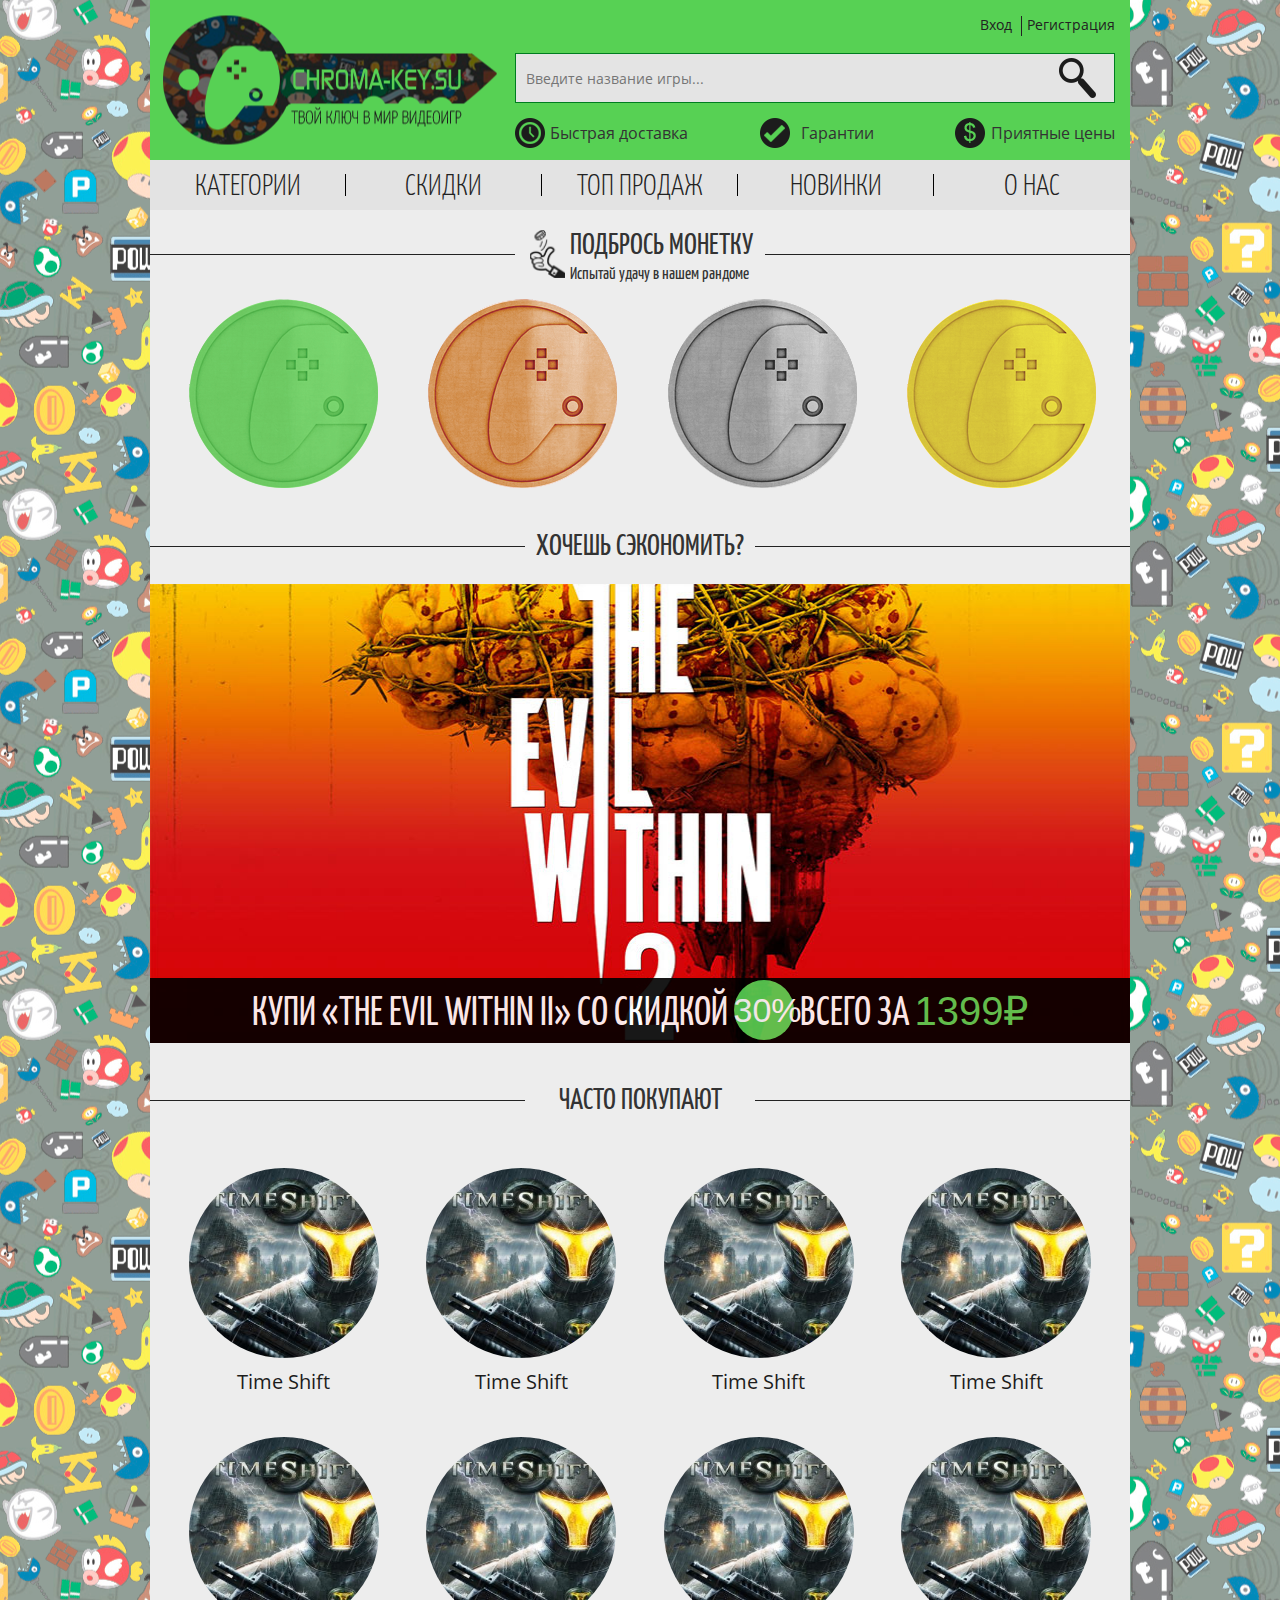
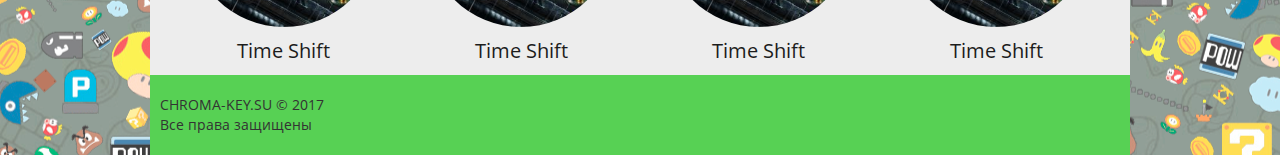
<file: index.html>
<!DOCTYPE html>
<html lang="ru">
  <head>
    <meta charset="utf-8">
    <meta http-equiv="X-UA-Compatible" content="IE=edge">
    <meta name="viewport" content="width=device-width, initial-scale=1">
    <!-- The above 3 meta tags *must* come first in the head; any other head content must come *after* these tags -->
    <meta name="keywords" content="">
    <meta name="description" content="">
    <meta name="author" content="">
    <link rel="icon" href="/favicon.ico">
    <title>CHROMA-KEY.SU - твой ключ в мир видеоигр</title>

    <!-- Bootstrap core CSS -->
    <link href="https://maxcdn.bootstrapcdn.com/bootstrap/3.3.6/css/bootstrap.min.css" rel="stylesheet">

    <!-- Custom styles for this template -->
    <link href="css/bootstrap.css" rel="stylesheet">
    <link rel="stylesheet" href="css/style.css">
		<link rel="shortcut icon" type="image/x-icon" href="img/favicon.png">
		<link rel="stylesheet" href="css/animate.css">
    <!-- Just for debugging purposes. Don't actually copy these 2 lines! -->
    <!--[if lt IE 9]><script src="../../assets/js/ie8-responsive-file-warning.js"></script><![endif]-->
    
    <!-- HTML5 shim and Respond.js for IE8 support of HTML5 elements and media queries -->
    <!--[if lt IE 9]>
      <script src="https://oss.maxcdn.com/html5shiv/3.7.2/html5shiv.min.js"></script>
      <script src="https://oss.maxcdn.com/respond/1.4.2/respond.min.js"></script>
    <![endif]-->
  </head>

  <body>

		
		<section class="header">
			<div class="container">
				<div class="row">

					<div class="col-md-5">
						<a class="logo" href="index.html"></a>
					</div>

					<div class="col-md-7">

						<div class="row">
							<div class="col-md-offset-7 col-md-5">
								<div class="sign">
                  <a href="#">Вход</a>
                  <div class="line"></div>
                  <a class="reg" href="#">Регистрация</a>
              </div>
							</div>
						</div>

						<div class="row">
							<div class="col-md-12">
								<form action="#">
									<input class="header-input" type="search" placeholder="Введите название игры...">
									<button class="search" type="submit"></button>
								</form>
							</div>
						</div>

            <div class="row row-features">
                <div class="col-md-4">
                    <p class="fast red">Быстрая доставка</p>
                </div>
                <div class="col-md-4 text-center">
                    <p class="garant">Гарантии</p>
                </div>
                <div class="col-md-4">
                    <p class="cool_prices">Приятные цены</p>
                </div>
            </div>

					</div>
				</div>
			</div>
		</section>
		
    <nav>
      <div class="container">
	      <a href="categories.html">Категории</a>
	      <div class="nav-line"></div>
	      <a href="">Скидки</a>
	      <div class="nav-line"></div>
	      <a href="">Топ продаж</a>
	      <div class="nav-line"></div>
	      <a href="">Новинки</a>
	      <div class="nav-line"></div>
	      <a href="">О нас</a>
      </div>
    </nav>

		<section class="information information_coin">
			<div class="container pouring">
				<div class="row text-center">
					<div class="divider_left"></div>
					<div class="info">						
						<h2>Подбрось монетку</h2>
						<p>Испытай удачу в нашем рандоме</p>
					</div>
					<div class="divider_right"></div>
				</div>
			</div>
		</section>

		<section class="coin">
			<div class="container pouring">
				<div class="row text-center">
					<div class="coin-block">
						<div class="col-md-3">
							<div class="coin-block_wrap">
								<div class="hov_gr"></div>
								<div class="hov_border"></div>
								<img src="img/green_coin.png" alt="">
								<div class="top-fuck"></div>
								<div class="fuck text-center">
									<p class="green">Зелёная монетка <br>chroma-key</p>
									<p class="price">50Р</p>
									<a href="#">Подробнее</a>
								</div>
								<div class="bot-fuck"></div>
							</div>
						</div>
					</div>
					<div class="coin-block">
						<div class="col-md-3">
							<div class="coin-block_wrap">
								<div class="hov_br"></div>
								<div class="hov_border"></div>
								<img src="img/bronze_coin.png" alt="">
								<div class="top-fuck"></div>
								<div class="fuck">
									<p class="bronze">Бронзовая монетка <br>chroma-key</p>
									<p class="price">50Р</p>
									<a href="#">Подробнее</a>
								</div>
								<div class="bot-fuck"></div>
							</div>
						</div>
					</div>
					<div class="coin-block">
						<div class="col-md-3">
							<div class="coin-block_wrap">
								<div class="hov_si"></div>
								<div class="hov_border"></div>
								<img src="img/silver_coin.png" alt="">
								<div class="top-fuck"></div>
								<div class="fuck">
									<p class="silver">Серебрянная монетка <br>chroma-key</p>
									<p class="price">50Р</p>
									<a href="#">Подробнее</a>
								</div>
								<div class="bot-fuck"></div>
							</div>
						</div>
					</div>
					<div class="coin-block">
						<div class="col-md-3">
							<div class="coin-block_wrap">
								<div class="hov_go"></div>
								<div class="hov_border"></div>
								<img src="img/gold_coin.png" alt="">
								<div class="top-fuck"></div>
								<div class="fuck">
									<p class="gold">Золотая монетка <br>chroma-key</p>
									<p class="price">50Р</p>
									<a href="#">Подробнее</a>
								</div>
								<div class="bot-fuck"></div>
							</div>
						</div>
					</div>
				</div>
			</div>
		</section>

		<section class="sale">
			<div class="container">
				<div class="row text-center header-section">
					<div class="divider_left"></div>
					<div class="info">						
						<h2>Хочешь сэкономить?</h2>
					</div>
					<div class="divider_right"></div>
				</div>
				<div class="row">
					<div class="sale-slider">
						<div class="sale-slider-block">
							<img src="img/slider/sale_img1.jpg" style="height: 459px" alt="">
							<div class="sale-slider-block-info">
								<p>Купи «THE EVIL WITHIN II» со скидкой <span class="percent">30%</span> всего за <span>1399&#8381;</span></p>
							</div>
						</div>
						<div class="sale-slider-block">
							<img src="img/slider/sale_img3.png" style="height: 459px" alt="">
							<div class="sale-slider-block-info">
								<p>Купи «SOW» со скидкой <span class="percent">20%</span> всего за <span>1599&#8381;</span></p>
							</div>
						</div>
						<div class="sale-slider-block">
							<img src="img/slider/sale_img2.png" style="height: 459px" alt="">
							<div class="sale-slider-block-info">
								<p>Купи «PUBG» со скидкой <span class="percent">47%</span> всего за <span>476&#8381;</span></p>
							</div>
						</div>
					</div>
				</div>
			</div>
		</section>

		

		<section class="top">
			<div class="container pouring">
				<div class="row text-center header-section">
					<div class="divider_left"></div>
					<div class="info">						
						<h2>Часто покупают</h2>
					</div>
					<div class="divider_right"></div>
				</div>
				<div class="col-md-3">
					<a href="">
						<div class="top-block text-center">
							<div class="top-block_hover"></div>
							<img class="img-circle" src="img/time-shift.jpg" alt="">
							<p>Time Shift</p>
							<div class="top-block_price img-circle"><p>129 руб</p></div>
						</div>
					</a>
				</div>
				<div class="col-md-3">
					<a href="">
						<div class="top-block text-center">
							<div class="top-block_hover"></div>
							<img class="img-circle" src="img/time-shift.jpg" alt="">
							<p>Time Shift</p>
							<div class="top-block_price img-circle"><p>129 руб</p></div>
						</div>
					</a>
				</div>
				<div class="col-md-3">
					<a href="">
						<div class="top-block text-center">
							<div class="top-block_hover"></div>
							<img class="img-circle" src="img/time-shift.jpg" alt="">
							<p>Time Shift</p>
							<div class="top-block_price img-circle"><p>129 руб</p></div>
						</div>
					</a>
				</div>
				<div class="col-md-3">
					<a href="">
						<div class="top-block text-center">
							<div class="top-block_hover"></div>
							<img class="img-circle" src="img/time-shift.jpg" alt="">
							<p>Time Shift</p>
							<div class="top-block_price img-circle"><p>129 руб</p></div>
						</div>
					</a>
				</div>
				<div class="col-md-3">
					<a href="">
						<div class="top-block text-center">
							<div class="top-block_hover"></div>
							<img class="img-circle" src="img/time-shift.jpg" alt="">
							<p>Time Shift</p>
							<div class="top-block_price img-circle"><p>129 руб</p></div>
						</div>
					</a>
				</div>
				<div class="col-md-3">
					<a href="">
						<div class="top-block text-center">
							<div class="top-block_hover"></div>
							<img class="img-circle" src="img/time-shift.jpg" alt="">
							<p>Time Shift</p>
							<div class="top-block_price img-circle"><p>129 руб</p></div>
						</div>
					</a>
				</div>
				<div class="col-md-3">
					<a href="">
						<div class="top-block text-center">
							<div class="top-block_hover"></div>
							<img class="img-circle" src="img/time-shift.jpg" alt="">
							<p>Time Shift</p>
							<div class="top-block_price img-circle"><p>129 руб</p></div>
						</div>
					</a>
				</div>
				<div class="col-md-3">
					<a href="">
						<div class="top-block text-center">
							<div class="top-block_hover"></div>
							<img class="img-circle" src="img/time-shift.jpg" alt="">
							<p>Time Shift</p>
							<div class="top-block_price img-circle"><p>129 руб</p></div>
						</div>
					</a>
				</div>
			</div>
		</section>

		<footer class="footer">
			<div class="container">
				<div class="row">
					<div class="col-md-4">
						<p>CHROMA-KEY.SU &copy; 2017 <br><span>Все права защищены</span></p>
					</div>
				</div>
			</div>
		</footer>
    <!-- Bootstrap core JavaScript
    ================================================== -->
    <!-- Placed at the end of the document so the pages load faster -->
    <script src="https://ajax.googleapis.com/ajax/libs/jquery/1.12.1/jquery.min.js"></script>
    <script src="https://maxcdn.bootstrapcdn.com/bootstrap/3.3.6/js/bootstrap.min.js"></script>
    <!-- IE10 viewport hack for Surface/desktop Windows 8 bug -->
		<link rel="stylesheet" href="slick/slick.css">
		<link rel="stylesheet" href="slick/slick-theme.css">
		<script src="slick/slick.min.js"></script>
		<script>
				$(document).ready(function(){
					$('.popup-link').on('click', function(event){
						event.preventDefault();
						$('.popup').fadeIn();
					});
					$('.popup-close').on('click', function(event) {
						event.preventDefault();
						$('.popup').fadeOut();
					});
					$('.popup-btn').on('click', function(event){
						event.preventDefault();
						$('.popup2').fadeIn();
					});
					$('.popup2-close').on('click', function(event) {
						event.preventDefault();
						$('.popup2').fadeOut();
					});
					$('.sale-slider').slick({
						autoplay: true,
						autoplaySpeed: 4000,
					  prevArrow: '<button type="button" class="sale-slider-btn sale-slider-prev-btn"><img src="img/slider/prevArrow.svg"></button>',
					  nextArrow: '<button type="button" class="sale-slider-btn sale-slider-next-btn"><img src="img/slider/nextArrow.svg"></button>'
					});
				});
		</script>
  </body>
</html>
</file>
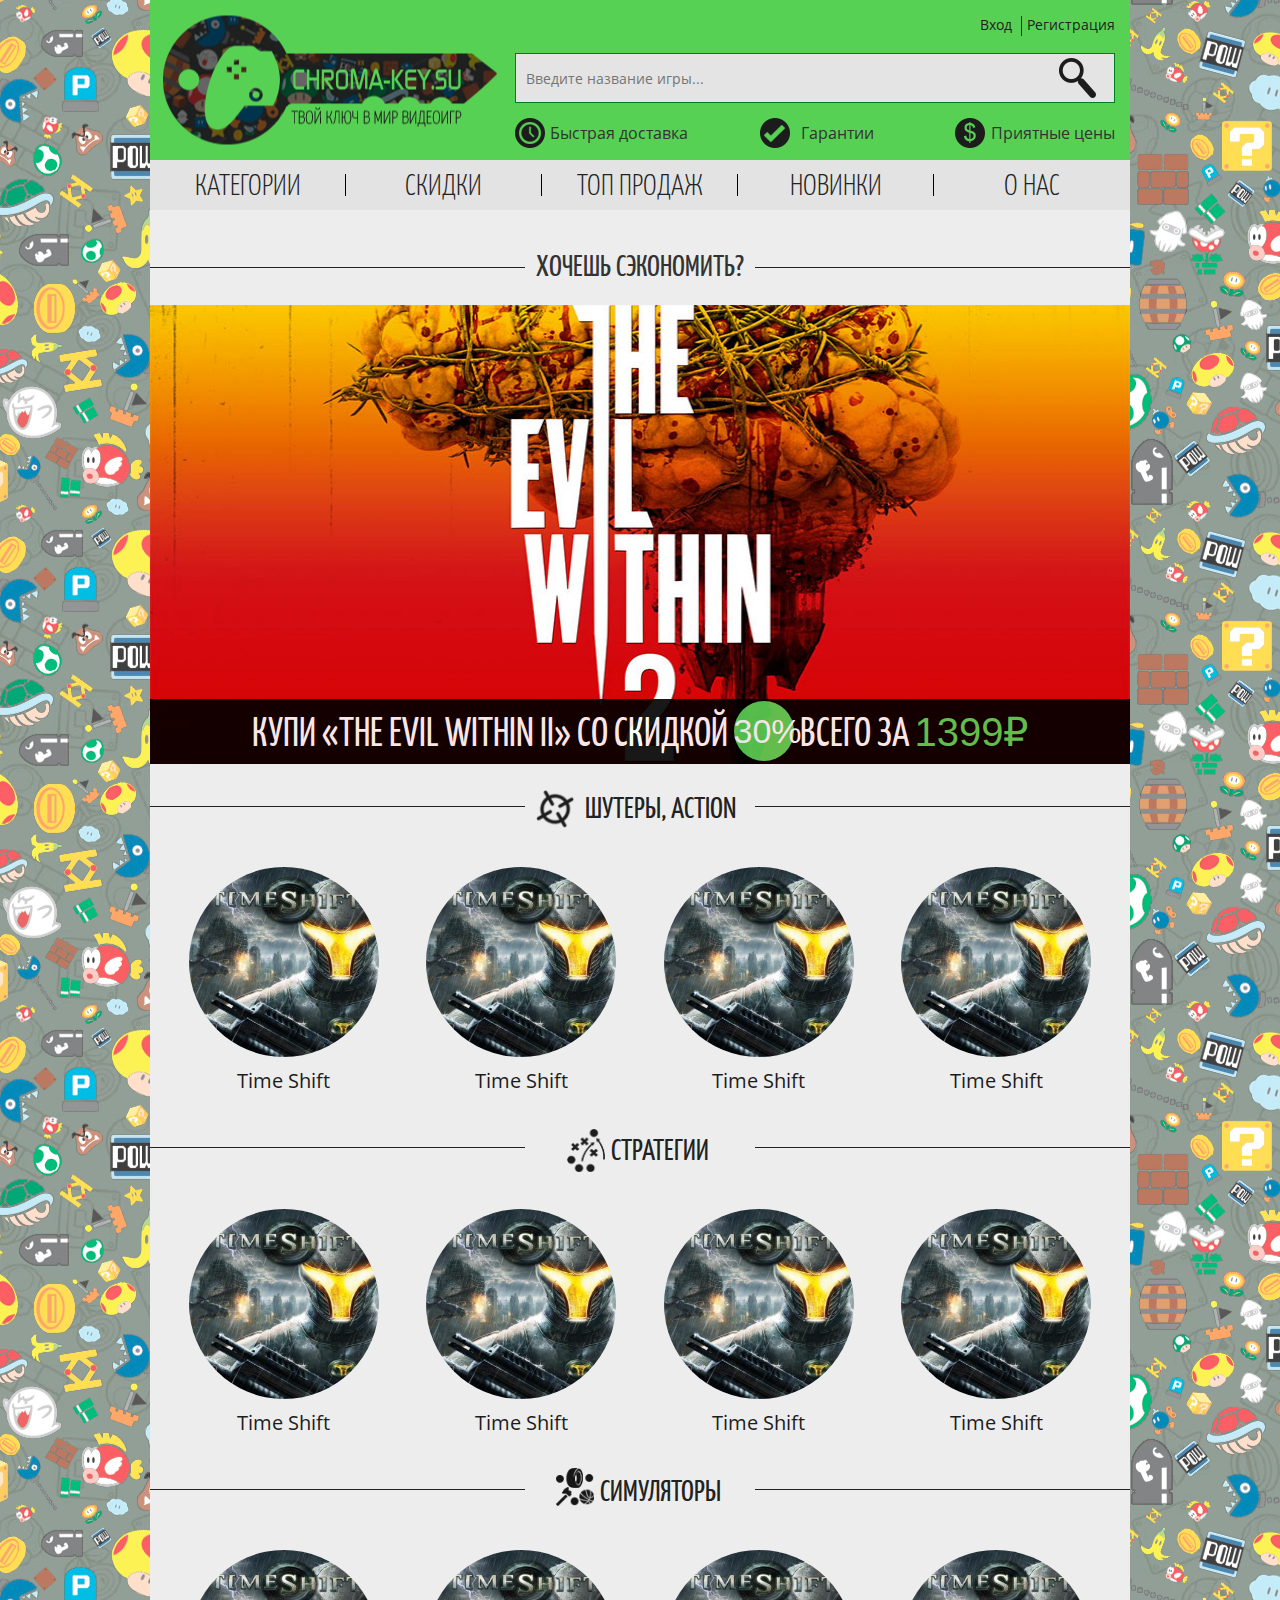
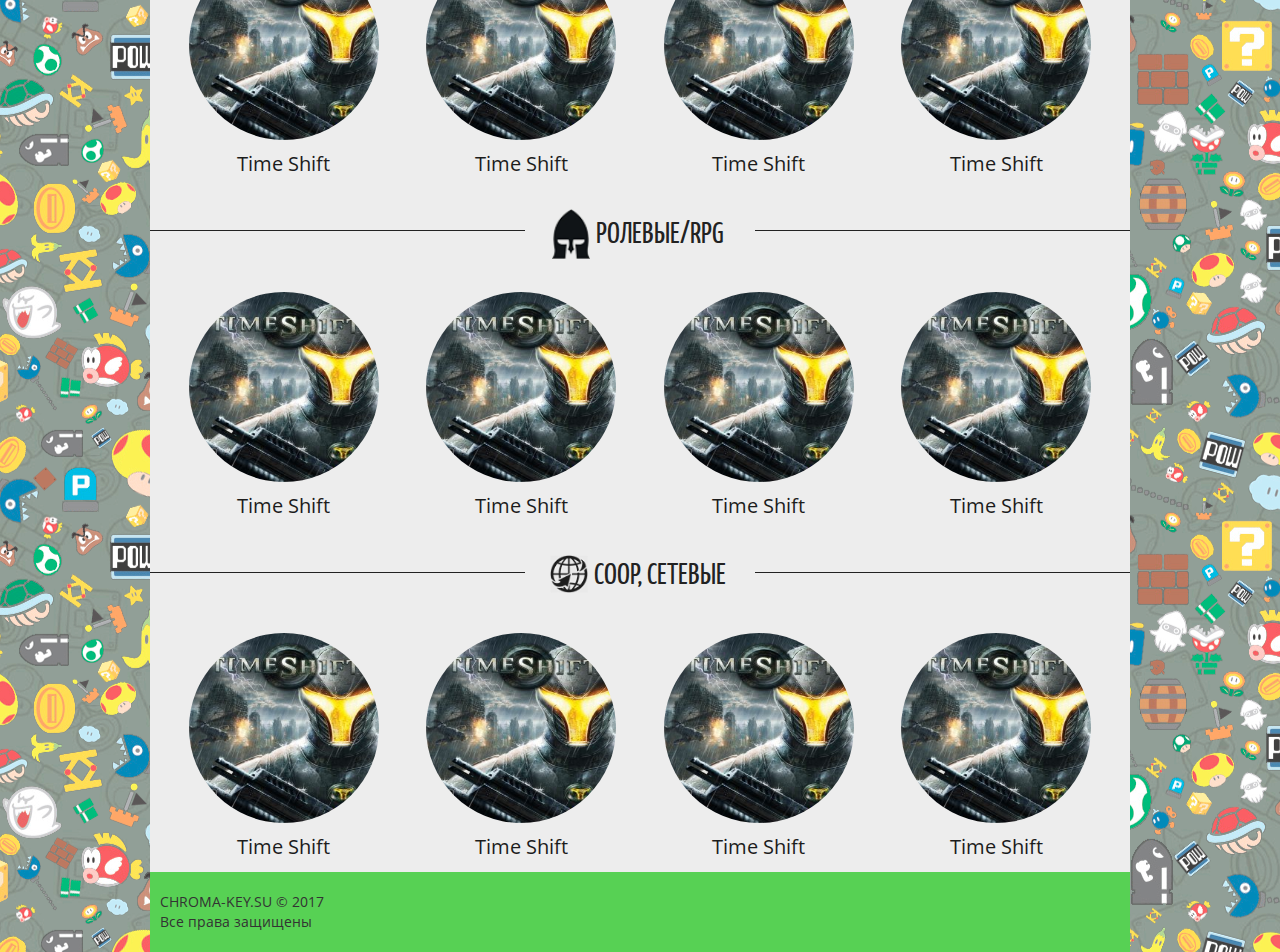
<file: categories.html>
<!DOCTYPE html>
<html lang="ru">
  <head>
    <meta charset="utf-8">
    <meta http-equiv="X-UA-Compatible" content="IE=edge">
    <meta name="viewport" content="width=device-width, initial-scale=1">
    <!-- The above 3 meta tags *must* come first in the head; any other head content must come *after* these tags -->
    <meta name="keywords" content="">
    <meta name="description" content="">
    <meta name="author" content="">
    <link rel="icon" href="/favicon.ico">
    <title>CHROMA-KEY.SU - Категории</title>

    <!-- Bootstrap core CSS -->
    <link href="https://maxcdn.bootstrapcdn.com/bootstrap/3.3.6/css/bootstrap.min.css" rel="stylesheet">

    <!-- Custom styles for this template -->
    <link href="css/bootstrap.css" rel="stylesheet">
    <link rel="stylesheet" href="css/style.css">
		<link rel="shortcut icon" type="image/x-icon" href="img/favicon.png">
		<link rel="stylesheet" href="css/animate.css">
    <!-- Just for debugging purposes. Don't actually copy these 2 lines! -->
    <!--[if lt IE 9]><script src="../../assets/js/ie8-responsive-file-warning.js"></script><![endif]-->
    
    <!-- HTML5 shim and Respond.js for IE8 support of HTML5 elements and media queries -->
    <!--[if lt IE 9]>
      <script src="https://oss.maxcdn.com/html5shiv/3.7.2/html5shiv.min.js"></script>
      <script src="https://oss.maxcdn.com/respond/1.4.2/respond.min.js"></script>
    <![endif]-->
  </head>

  <body>

		
		<section class="header">
			<div class="container">
				<div class="row">

					<div class="col-md-5">
						<a class="logo" href="index.html"></a>
					</div>

					<div class="col-md-7">

						<div class="row">
							<div class="col-md-offset-7 col-md-5">
								<div class="sign">
                  <a href="#">Вход</a>
                  <div class="line"></div>
                  <a class="reg" href="#">Регистрация</a>
              </div>
							</div>
						</div>

						<div class="row">
							<div class="col-md-12">
								<form action="#">
									<input class="header-input" type="search" placeholder="Введите название игры...">
									<button class="search" type="submit"></button>
								</form>
							</div>
						</div>

            <div class="row row-features">
                <div class="col-md-4">
                    <p class="fast red">Быстрая доставка</p>
                </div>
                <div class="col-md-4 text-center">
                    <p class="garant">Гарантии</p>
                </div>
                <div class="col-md-4">
                    <p class="cool_prices">Приятные цены</p>
                </div>
            </div>

					</div>
				</div>
			</div>
		</section>
		
    <nav>
      <div class="container">
	      <a href="">Категории</a>
	      <div class="nav-line"></div>
	      <a href="">Скидки</a>
	      <div class="nav-line"></div>
	      <a href="">Топ продаж</a>
	      <div class="nav-line"></div>
	      <a href="">Новинки</a>
	      <div class="nav-line"></div>
	      <a href="">О нас</a>
      </div>
    </nav>

		<section class="sale">
			<div class="container">
				<div class="row text-center header-section">
					<div class="divider_left"></div>
					<div class="info">						
						<h2>Хочешь сэкономить?</h2>
					</div>
					<div class="divider_right"></div>
				</div>
				<div class="row">
					<div class="sale-slider">
						<div class="sale-slider-block">
							<img src="img/slider/sale_img1.jpg" style="height: 459px" alt="">
							<div class="sale-slider-block-info">
								<p>Купи «THE EVIL WITHIN II» со скидкой <span class="percent">30%</span> всего за <span>1399&#8381;</span></p>
							</div>
						</div>
						<div class="sale-slider-block">
							<img src="img/slider/sale_img3.png" style="height: 459px" alt="">
							<div class="sale-slider-block-info">
								<p>Купи «SOW» со скидкой <span class="percent">20%</span> всего за <span>1599&#8381;</span></p>
							</div>
						</div>
						<div class="sale-slider-block">
							<img src="img/slider/sale_img2.png" style="height: 459px" alt="">
							<div class="sale-slider-block-info">
								<p>Купи «PUBG» со скидкой <span class="percent">47%</span> всего за <span>476&#8381;</span></p>
							</div>
						</div>
					</div>
				</div>
			</div>
		</section>

		<section class="top categories">
			<div class="container pouring">
				<div class="header-section">
					<div class="row text-center">
						<div class="divider_left"></div>
							<a class="link-genre" href="">
								<div class="genre-hover"></div>
								<div class="info action">						
									<h2>Шутеры, action</h2>
								</div>
							</a>
						<div class="divider_right"></div>
					</div>
				</div>
				<div class="col-md-3">
					<a href="">
						<div class="wow rotateIn top-block categories-block text-center" >
							<div class="top-block_hover"></div>
							<img class="img-circle" src="img/time-shift.jpg" alt="">
							<p>Time Shift</p>
							<div class="top-block_price img-circle"><p>129 руб</p></div>
						</div>
					</a>
				</div>
				<div class="col-md-3">
					<a href="">
						<div class="wow rotateIn top-block categories-block text-center" >
							<div class="top-block_hover"></div>
							<img class="img-circle" src="img/time-shift.jpg" alt="">
							<p>Time Shift</p>
							<div class="top-block_price img-circle"><p>129 руб</p></div>
						</div>
					</a>
				</div>
				<div class="col-md-3">
					<a href="">
						<div class="wow rotateIn top-block categories-block text-center" >
							<div class="top-block_hover"></div>
							<img class="img-circle" src="img/time-shift.jpg" alt="">
							<p>Time Shift</p>
							<div class="top-block_price img-circle"><p>129 руб</p></div>
						</div>
					</a>
				</div>
				<div class="col-md-3">
					<a href="">
						<div class="wow rotateIn top-block categories-block text-center" >
							<div class="top-block_hover"></div>
							<img class="img-circle" src="img/time-shift.jpg" alt="">
							<p>Time Shift</p>
							<div class="top-block_price img-circle"><p>129 руб</p></div>
						</div>
					</a>
				</div>
			</div>
		</section>

		<section class="top categories">
			<div class="container pouring">
				<div class="header-section">
					<div class="row text-center">
						<div class="divider_left"></div>
							<a class="link-genre" href="">
								<div class="genre-hover"></div>
								<div class="info strategy">						
									<h2>Стратегии</h2>
								</div>
							</a>
						<div class="divider_right"></div>
					</div>
				</div>
				<div class="col-md-3">
					<a href="">
						<div class="top-block categories-block text-center">
							<div class="top-block_hover"></div>
							<img class="img-circle" src="img/time-shift.jpg" alt="">
							<p>Time Shift</p>
							<div class="top-block_price img-circle"><p>129 руб</p></div>
						</div>
					</a>
				</div>
				<div class="col-md-3">
					<a href="">
						<div class="top-block categories-block text-center">
							<div class="top-block_hover"></div>
							<img class="img-circle" src="img/time-shift.jpg" alt="">
							<p>Time Shift</p>
							<div class="top-block_price img-circle"><p>129 руб</p></div>
						</div>
					</a>
				</div>
				<div class="col-md-3">
					<a href="">
						<div class="top-block categories-block text-center">
							<div class="top-block_hover"></div>
							<img class="img-circle" src="img/time-shift.jpg" alt="">
							<p>Time Shift</p>
							<div class="top-block_price img-circle"><p>129 руб</p></div>
						</div>
					</a>
				</div>
				<div class="col-md-3">
					<a href="">
						<div class="top-block categories-block text-center">
							<div class="top-block_hover"></div>
							<img class="img-circle" src="img/time-shift.jpg" alt="">
							<p>Time Shift</p>
							<div class="top-block_price img-circle"><p>129 руб</p></div>
						</div>
					</a>
				</div>
			</div>
		</section>
	
		<section class="top categories">
			<div class="container pouring">
				<div class="header-section">
					<div class="row text-center">
						<div class="divider_left"></div>
							<a class="link-genre" href="">
								<div class="info simulators">						
									<h2>Симуляторы</h2>
								</div>
							</a>
						<div class="divider_right"></div>
					</div>
				</div>
				<div class="col-md-3">
					<a href="">
						<div class="top-block categories-block text-center">
							<div class="top-block_hover"></div>
							<img class="img-circle" src="img/time-shift.jpg" alt="">
							<p>Time Shift</p>
							<div class="top-block_price img-circle"><p>129 руб</p></div>
						</div>
					</a>
				</div>
				<div class="col-md-3">
					<a href="">
						<div class="top-block categories-block text-center">
							<div class="top-block_hover"></div>
							<img class="img-circle" src="img/time-shift.jpg" alt="">
							<p>Time Shift</p>
							<div class="top-block_price img-circle"><p>129 руб</p></div>
						</div>
					</a>
				</div>
				<div class="col-md-3">
					<a href="">
						<div class="top-block categories-block text-center">
							<div class="top-block_hover"></div>
							<img class="img-circle" src="img/time-shift.jpg" alt="">
							<p>Time Shift</p>
							<div class="top-block_price img-circle"><p>129 руб</p></div>
						</div>
					</a>
				</div>
				<div class="col-md-3">
					<a href="">
						<div class="top-block categories-block text-center">
							<div class="top-block_hover"></div>
							<img class="img-circle" src="img/time-shift.jpg" alt="">
							<p>Time Shift</p>
							<div class="top-block_price img-circle"><p>129 руб</p></div>
						</div>
					</a>
				</div>
			</div>
		</section>

		<section class="top categories">
			<div class="container pouring">
				<div class="header-section">
					<div class="row text-center">
						<div class="divider_left"></div>
							<a class="link-genre" href="">
								<div class="info rpg">						
									<h2>Ролевые/rpg</h2>
								</div>
							</a>
						<div class="divider_right"></div>
					</div>
				</div>
				<div class="col-md-3">
					<a href="">
						<div class="top-block categories-block text-center">
							<div class="top-block_hover"></div>
							<img class="img-circle" src="img/time-shift.jpg" alt="">
							<p>Time Shift</p>
							<div class="top-block_price img-circle"><p>129 руб</p></div>
						</div>
					</a>
				</div>
				<div class="col-md-3">
					<a href="">
						<div class="top-block categories-block text-center">
							<div class="top-block_hover"></div>
							<img class="img-circle" src="img/time-shift.jpg" alt="">
							<p>Time Shift</p>
							<div class="top-block_price img-circle"><p>129 руб</p></div>
						</div>
					</a>
				</div>
				<div class="col-md-3">
					<a href="">
						<div class="top-block categories-block text-center">
							<div class="top-block_hover"></div>
							<img class="img-circle" src="img/time-shift.jpg" alt="">
							<p>Time Shift</p>
							<div class="top-block_price img-circle"><p>129 руб</p></div>
						</div>
					</a>
				</div>
				<div class="col-md-3">
					<a href="">
						<div class="top-block categories-block text-center">
							<div class="top-block_hover"></div>
							<img class="img-circle" src="img/time-shift.jpg" alt="">
							<p>Time Shift</p>
							<div class="top-block_price img-circle"><p>129 руб</p></div>
						</div>
					</a>
				</div>
			</div>
		</section>

		<section class="top categories">
			<div class="container pouring">
				<div class="header-section">
					<div class="row text-center">
						<div class="divider_left"></div>
							<a class="link-genre" href="">
								<div class="info coop">						
									<h2>Coop, сетевые</h2>
								</div>
							</a>
						<div class="divider_right"></div>
					</div>
				</div>
				<div class="col-md-3">
					<a href="">
						<div class="top-block categories-block text-center">
							<div class="top-block_hover"></div>
							<img class="img-circle" src="img/time-shift.jpg" alt="">
							<p>Time Shift</p>
							<div class="top-block_price img-circle"><p>129 руб</p></div>
						</div>
					</a>
				</div>
				<div class="col-md-3">
					<a href="">
						<div class="top-block categories-block text-center">
							<div class="top-block_hover"></div>
							<img class="img-circle" src="img/time-shift.jpg" alt="">
							<p>Time Shift</p>
							<div class="top-block_price img-circle"><p>129 руб</p></div>
						</div>
					</a>
				</div>
				<div class="col-md-3">
					<a href="">
						<div class="top-block categories-block text-center">
							<div class="top-block_hover"></div>
							<img class="img-circle" src="img/time-shift.jpg" alt="">
							<p>Time Shift</p>
							<div class="top-block_price img-circle"><p>129 руб</p></div>
						</div>
					</a>
				</div>
				<div class="col-md-3">
					<a href="">
						<div class="top-block categories-block text-center">
							<div class="top-block_hover"></div>
							<img class="img-circle" src="img/time-shift.jpg" alt="">
							<p>Time Shift</p>
							<div class="top-block_price img-circle"><p>129 руб</p></div>
						</div>
					</a>
				</div>
			</div>
		</section>

		<footer class="footer">
			<div class="container">
				<div class="row">
					<div class="col-md-4">
						<p>CHROMA-KEY.SU &copy; 2017 <br><span>Все права защищены</span></p>
					</div>
				</div>
			</div>
		</footer>
    <!-- Bootstrap core JavaScript
    ================================================== -->
    <!-- Placed at the end of the document so the pages load faster -->
    <script src="https://ajax.googleapis.com/ajax/libs/jquery/1.12.1/jquery.min.js"></script>
    <script src="https://maxcdn.bootstrapcdn.com/bootstrap/3.3.6/js/bootstrap.min.js"></script>
    <!-- IE10 viewport hack for Surface/desktop Windows 8 bug -->
    <link rel="stylesheet" href="slick/slick.css">
		<link rel="stylesheet" href="slick/slick-theme.css">
		<script src="slick/slick.min.js"></script>
    <script>
    		$(document).ready(function(){
    			$('.popup-link').on('click', function(event){
    				event.preventDefault();
    				$('.popup').fadeIn();
    			});
    			$('.popup-close').on('click', function(event) {
    				event.preventDefault();
    				$('.popup').fadeOut();
    			});
    			$('.popup-btn').on('click', function(event){
    				event.preventDefault();
    				$('.popup2').fadeIn();
    			});
    			$('.popup2-close').on('click', function(event) {
    				event.preventDefault();
    				$('.popup2').fadeOut();
    			});
    			$('.sale-slider').slick({
    				autoplay: true,
    				autoplaySpeed: 4000,
    			  prevArrow: '<button type="button" class="sale-slider-btn sale-slider-prev-btn"><img src="img/slider/prevArrow.svg"></button>',
    			  nextArrow: '<button type="button" class="sale-slider-btn sale-slider-next-btn"><img src="img/slider/nextArrow.svg"></button>'
    			});
    		});
    </script>
    <script src="js/wow.min.js"></script>
		<script>
			new WOW().init();
		</script>
  </body>
</html>
</file>
<file: css/style.css>
@font-face{font-family:'Open_SansR';src:url('../fonts/OpenSans-Regular.eot');src:url('../fonts/OpenSans-Regular.eot?#iefix') format('embedded-opentype'),url('../fonts/OpenSans-Regular.woff2') format('woff2'),url('../fonts/OpenSans-Regular.woff') format('woff'),url('../fonts/OpenSans-Regular.ttf') format('truetype'),url('../fonts/OpenSans-Regular.svg#OpenSans-Regular') format('svg');font-weight:normal;font-style:normal}@font-face{font-family:'Open_SansB';src:url('../fonts/OpenSans-Bold.eot');src:url('../fonts/OpenSans-Bold.eot?#iefix') format('embedded-opentype'),url('../fonts/OpenSans-Bold.woff2') format('woff2'),url('../fonts/OpenSans-Bold.woff') format('woff'),url('../fonts/OpenSans-Bold.ttf') format('truetype'),url('../fonts/OpenSans-Bold.svg#OpenSans-Bold') format('svg');font-weight:bold;font-style:normal}@font-face{font-family:'Yanone Kaffeesatz';src:url('../fonts/YanoneKaffeesatz-Light.eot');src:url('../fonts/YanoneKaffeesatz-Light.eot?#iefix') format('embedded-opentype'),url('../fonts/YanoneKaffeesatz-Light.woff2') format('woff2'),url('../fonts/YanoneKaffeesatz-Light.woff') format('woff'),url('../fonts/YanoneKaffeesatz-Light.ttf') format('truetype'),url('../fonts/YanoneKaffeesatz-Light.svg#YanoneKaffeesatz-Light') format('svg');font-weight:300;font-style:normal}@font-face{font-family:'Yanone_Kaffeesatz_Reg';src:url('../fonts/YanoneKaffeesatz-Regular.eot');src:url('../fonts/YanoneKaffeesatz-Regular.eot?#iefix') format('embedded-opentype'),url('../fonts/YanoneKaffeesatz-Regular.woff2') format('woff2'),url('../fonts/YanoneKaffeesatz-Regular.woff') format('woff'),url('../fonts/YanoneKaffeesatz-Regular.ttf') format('truetype'),url('../fonts/YanoneKaffeesatz-Regular.svg#YanoneKaffeesatz-Regular') format('svg');font-weight:normal;font-style:normal}@font-face{font-family:'Roboto';src:url('../fonts/Roboto-Regular.eot');src:url('../fonts/Roboto-Regular.eot?#iefix') format('embedded-opentype'),url('../fonts/Roboto-Regular.woff2') format('woff2'),url('../fonts/Roboto-Regular.woff') format('woff'),url('../fonts/Roboto-Regular.ttf') format('truetype'),url('../fonts/Roboto-Regular.svg#Roboto-Regular') format('svg');font-weight:normal;font-style:normal}.rob{font-family:'Roboto'}a:focus,a:hover{text-decoration:none;outline:none}::-webkit-scrollbar-button{background-image:url('');background-repeat:no-repeat;width:5rem;height:0}::-webkit-scrollbar-track{background-color:#ecedee}::-webkit-scrollbar-thumb{border-radius:.2rem;background-color:#57d154}::-webkit-scrollbar-thumb:hover{background-color:#31ab2e}::-webkit-resizer{background-image:url('');background-repeat:no-repeat;width:4px;height:0}::-webkit-scrollbar{width:.8rem}*{outline:none}body{font-family:'Open_SansR',sans-serif;background:#fff url(../img/main_bg.png) center repeat-y}*::-moz-selection{background:#57d154}*::selection{background:#57d154}html{font-size:10px}ul{padding:0;list-style:none;margin-bottom:0}.header .container{height:16rem;background-color:#57d154;padding:1.5rem 1.5rem 1.5rem 0}.header .container .logo{background:url(../img/logo_exp.png) center no-repeat;width:36rem;height:13rem;display:inline-block;-webkit-transition:all .3s linear;transition:all .3s linear}.header .container .logo:hover{background:url(../img/logo_hov.png) center no-repeat}.header .container .line{display:inline-block;position:absolute;top:1px;width:1px;height:2rem;background-color:#222;margin-left:5px}.header .container .reg{margin-left:1.1rem}.header .container .sign{float:right}.header .container .sign a{color:#222}.header .container .header-input{width:60rem;height:5rem;float:right;background-color:#e4e4e4}.header .container form{margin-top:1.8rem}.header .container form input{padding-left:1rem;border:none;border:1px solid #007d20}.header .container form input:focus{-webkit-box-shadow:0 0 13px 0 #57d154 inset;box-shadow:0 0 13px 0 #57d154 inset}.header .container form .search{position:absolute;top:2rem;right:3rem;width:4.5rem;height:4.5rem;border:none;background:url(../img/loupe.png) center no-repeat}.header .container .row-features{margin-top:1.5rem;margin-left:-5rem}.header .container .row-features p{line-height:3rem;margin-left:2rem;font-size:1.6rem}.header .container .fast::before{content:'';width:3rem;height:3rem;background:url(../img/features/watch.png) center no-repeat;background-size:cover;position:absolute;left:0;top:0}.header .container .garant{margin-right:-1rem}.header .container .garant:before{content:'';width:3rem;height:3rem;background:url(../img/features/check.png) center no-repeat;background-size:cover;position:absolute;left:4rem;top:0}.header .container .cool_prices{float:right}.header .container .cool_prices:before{content:'';width:3rem;height:3rem;background:url(../img/features/dollar.png) center no-repeat;background-size:cover;position:absolute;left:3rem;top:0}nav{font-family:'Yanone Kaffeesatz',sans-serif}nav .container{background-color:#e3e3e3;padding:0}nav .container a{text-align:center;float:left;text-transform:uppercase;font-size:3rem;display:inline-block;width:19.5rem;height:5rem;line-height:5.5rem;background-color:#e3e3e3;-webkit-transition:.3s;transition:.3s;color:#222}nav .container a:hover{text-decoration:none;background-color:#57d154}nav .container a:last-child{width:19.6rem}nav .container .nav-line{margin-top:1.4rem;float:left;width:1px;height:2.2rem;background-color:#000}.information{font-family:'Yanone_Kaffeesatz_Reg',sans-serif}.information a{color:#1c1c1c}.information .row{position:relative}.information .divider_left{position:absolute;display:inline-block;left:0;top:50%;height:1px;width:36.5rem;background-color:#222}.information .divider_right{position:absolute;display:inline-block;right:0;top:50%;height:1px;width:36.5rem;background-color:#222}.information .info{margin-left:7rem;position:relative;display:inline-block;text-align:justify}.information .info h2{text-transform:uppercase;margin-bottom:0}.information .info p{width:21rem;font-size:1.7rem}.information_coin .info:before{content:'';width:3.5rem;height:4.8rem;background:url(../img/hand.png) center no-repeat;background-size:cover;position:absolute;left:-4rem;top:2rem}.information_coop .info{margin-left:4rem}.information_coop .info h2{margin-top:1rem}.information_coop .info:before{content:'';width:5rem;height:4rem;background:url(../img/icons/coop.png) center no-repeat;background-size:75%;position:absolute;left:-5rem;top:.5rem}.coin{text-align:center}.coin .row{margin-left:.8rem}.coin-block{position:relative}.coin-block_wrap{width:19.2rem}.coin-block_wrap .hov_border{width:19.1rem;height:19.1rem;border-radius:100%;background-color:#ededed;position:absolute;z-index:auto;opacity:0;top:-0.37rem;left:1.1rem;-webkit-transition:.3s;transition:.3s}.coin-block_wrap .hov_gr{width:19.1rem;height:19.1rem;border-radius:100%;background-color:#57d154;position:absolute;z-index:auto;opacity:0;top:0;left:1.5rem;-webkit-transition:.3s;transition:.3s;-webkit-box-shadow:2px 4px 10px rgba(0,0,0,0.5);box-shadow:2px 4px 10px rgba(0,0,0,0.5)}.coin-block_wrap .hov_br{width:19.1rem;height:19.1rem;border-radius:100%;background-color:#eb9f54;position:absolute;z-index:auto;opacity:0;top:0;left:1.5rem;-webkit-transition:.3s;transition:.3s;-webkit-box-shadow:2px 4px 10px rgba(0,0,0,0.5);box-shadow:2px 4px 10px rgba(0,0,0,0.5)}.coin-block_wrap .hov_si{width:19.1rem;height:19.1rem;border-radius:100%;background-color:#a3a2a2;position:absolute;z-index:auto;opacity:0;top:0;left:1.5rem;-webkit-transition:.3s;transition:.3s;-webkit-box-shadow:2px 4px 10px rgba(0,0,0,0.5);box-shadow:2px 4px 10px rgba(0,0,0,0.5)}.coin-block_wrap .hov_go{width:19.1rem;height:19.1rem;border-radius:100%;background-color:#e3cd30;position:absolute;z-index:auto;opacity:0;top:0;left:1.5rem;-webkit-transition:.3s;transition:.3s;-webkit-box-shadow:2px 4px 10px rgba(0,0,0,0.5);box-shadow:2px 4px 10px rgba(0,0,0,0.5)}.coin-block_wrap img{position:relative;z-index:0;-webkit-transition:.5s;transition:.5s}.coin-block_wrap:hover img{-webkit-transform:translate(-0.5rem, -0.5rem);transform:translate(-0.5rem, -0.5rem)}.coin-block_wrap:hover .hov_border{opacity:1}.coin-block_wrap:hover .hov_gr{opacity:1}.coin-block_wrap:hover .hov_br{opacity:1}.coin-block_wrap:hover .hov_si{opacity:1}.coin-block_wrap:hover .hov_go{opacity:1}.coin-block_wrap .top-fuck{position:absolute;top:4rem;left:-6rem;width:18.5rem;height:2.6rem;opacity:0;-webkit-transform:rotate(-30deg);transform:rotate(-30deg);-webkit-transition:all .4s cubic-bezier(.175, .885, .32, 1.275);transition:all .4s cubic-bezier(.175, .885, .32, 1.275);background:url(../img/top_fuck.png)}.coin-block_wrap .fuck{position:absolute;top:3.9rem;left:1.1rem;width:19rem;height:10.5rem;opacity:0;-webkit-transition:.4s;transition:.4s;background:url(../img/fuck.png);text-transform:uppercase;color:#fff;font-family:'Yanone_Kaffeesatz_Reg',sans-serif}.coin-block_wrap .fuck p{margin:0;font-size:1.5rem}.coin-block_wrap .fuck p:first-child{margin-top:.5rem}.coin-block_wrap .fuck .green{color:#57d154}.coin-block_wrap .fuck .bronze{color:#eb9f54}.coin-block_wrap .fuck .silver{color:#a3a2a2}.coin-block_wrap .fuck .gold{color:#e3cd30}.coin-block_wrap .fuck a{color:#fff;text-decoration:underline;font-size:1.6rem}.coin-block_wrap .fuck .price{font-family:'Roboto';font-size:2.5rem}.coin-block_wrap .bot-fuck{position:absolute;bottom:3rem;right:-5rem;width:18.5rem;height:2.9rem;opacity:0;-webkit-transform:rotate(-30deg);transform:rotate(-30deg);-webkit-transition:all .4s cubic-bezier(.175, .885, .32, 1.275);transition:all .4s cubic-bezier(.175, .885, .32, 1.275);background:url(../img/bot_fuck.png)}.coin-block_wrap:hover .top-fuck{-webkit-transform:rotate(0deg);transform:rotate(0deg);top:2.4rem;left:2.1rem}.coin-block_wrap:hover .bot-fuck{-webkit-transform:rotate(0deg);transform:rotate(0deg);bottom:3.1rem;right:5rem}.coin-block_wrap:hover .fuck,.coin-block_wrap:hover .top-fuck,.coin-block_wrap:hover .bot-fuck{opacity:1}.pouring{position:relative;z-index:99999;background-color:#ededed}.pouring-2{position:relative;z-index:-1}.information_sale .info{margin-left:0}.sale-slider-prev-btn{opacity:0;left:0;z-index:1;-webkit-transition:.3s;transition:.3s}.sale-slider-next-btn{opacity:0;right:0;-webkit-transition:.3s;transition:.3s}.sale-slider:hover .sale-slider-prev-btn{opacity:1}.sale-slider:hover .sale-slider-next-btn{opacity:1}.sale-slider-block{position:relative}.sale-slider-block img{width:100%;height:100%}.sale-slider-block-info p{position:absolute;padding-top:0;margin-bottom:0;font-family:'Yanone_Kaffeesatz_Reg',sans-serif;width:100%;text-align:center;bottom:0;height:6.5rem;text-transform:uppercase;font-size:4rem;padding-top:.5rem;background-color:#000;opacity:.9;color:#fff}.sale-slider-block-info p .percent{position:relative;font-size:3.4rem;padding-top:.6rem;display:inline-block;top:-0.3rem;width:6rem;height:6rem;background-color:#57d154;border-radius:100%;color:#fff}.sale-slider-block-info p span{font-family:Arial Narrow,sans-serif;color:#57d154}.arrow{top:50%;-webkit-transform:translateY(-50%);transform:translateY(-50%);position:absolute;z-index:99;width:2rem;height:2rem;border:none}.prev{background:url(../img/left-arrow.svg) center no-repeat;left:0;background-size:70%}.next{background:url(../img/right-arrow.svg) center no-repeat;right:0;background-size:70%}.sale-slider-btn{position:absolute;top:50%;-webkit-transform:translateY(-50%);transform:translateY(-50%);width:4rem;height:5rem;background-color:#57d154;border:none}.sale-slider-btn img{width:50%}.header-section{background-color:#ededed;padding-bottom:2rem;font-family:'Yanone_Kaffeesatz_Reg',sans-serif;position:relative}.header-section .divider_left{position:absolute;display:inline-block;left:0;top:60%;height:1px;width:37.5rem;background-color:#222}.header-section .divider_right{position:absolute;display:inline-block;right:0;top:60%;height:1px;width:37.5rem;background-color:#222}.header-section .info{font-family:'Yanone_Kaffeesatz_Reg',sans-serif;display:inline-block}.header-section .info h2{text-transform:uppercase;margin-bottom:0;margin-top:4.2rem}.information-2 .row{position:relative}.top-block{position:relative;margin-top:2rem}.top-block img{margin-top:1rem;width:19rem;height:19rem;-webkit-transition:.7s;transition:.7s}.top-block p{-webkit-transition:2s;transition:2s;color:#1c1c1c;margin-top:1rem;font-size:2rem}.top-block_hover{position:absolute;top:50%;z-index:-1;width:20.6rem;height:.5rem;opacity:0;-webkit-transition:1s;transition:1s;background-color:#222}.top-block_price{position:absolute;top:23%;left:50%;-webkit-transform:translateX(-50%);transform:translateX(-50%);opacity:0;width:10.5rem;height:10.5rem;background-color:#000;-webkit-transition:.6s;transition:.6s}.top-block_price p{margin-top:3.7rem}.top-block:hover img{border:10px solid #57d154}.top-block:hover p{color:#fff}.top-block:hover .top-block_hover{opacity:1;-webkit-transform:scaleY(48);transform:scaleY(48)}.top-block:hover .top-block_price{opacity:.85}@-webkit-keyframes onload{from{width:0;height:0;opacity:0;margin-top:25px;margin-left:25px}to{width:50px;height:50px;opacity:1;margin-top:0;margin-left:0}}@keyframes onload{from{width:0;height:0;opacity:0;margin-top:25px;margin-left:25px}to{width:50px;height:50px;opacity:1;margin-top:0;margin-left:0}}.categories .divider_right{right:-1.5rem;top:50%}.categories .divider_left{left:-1.5rem;top:50%}.categories-block{margin-top:1rem}.categories .link-genre{color:#222}.categories .link-genre .genre-hover{position:absolute;width:5rem;height:5rem;border-radius:100%;background-color:#57d154;left:36.5rem;top:2rem;opacity:0}.categories .link-genre:hover .genre-hover{-webkit-animation:onload .6s linear;animation:onload .6s linear;-webkit-animation-fill-mode:forwards;animation-fill-mode:forwards}.categories .action{position:relative;margin-left:4rem}.categories .action h2{margin-top:3rem}.categories .action:before{content:'';width:5rem;height:5rem;background:url(../img/icons/action.png) center no-repeat;background-size:75%;position:absolute;left:-5.5rem;top:2rem}.categories .strategy{position:relative;margin-left:4rem}.categories .strategy h2{margin-top:3rem}.categories .strategy:before{content:'';width:5rem;height:5rem;background:url(../img/icons/strategy.png) center no-repeat;background-size:75%;position:absolute;left:-5rem;top:2rem}.categories .simulators{position:relative;margin-left:4rem}.categories .simulators h2{margin-top:3rem}.categories .simulators:before{content:'';width:5rem;height:4rem;background:url(../img/icons/simulators.png) center no-repeat;background-size:75%;position:absolute;left:-5rem;top:2rem}.categories .rpg{position:relative;margin-left:4rem}.categories .rpg h2{margin-top:3rem}.categories .rpg:before{content:'';width:5rem;height:5rem;background:url(../img/icons/rpg.png) center no-repeat;background-size:75%;position:absolute;left:-5rem;top:2rem}.categories .coop{position:relative;margin-left:4rem}.categories .coop h2{margin-top:3rem}.categories .coop:before{content:'';width:5rem;height:4rem;background:url(../img/icons/coop.png) center no-repeat;background-size:75%;position:absolute;left:-5rem;top:2.3rem}.footer .container{padding:2rem 0 1rem 1rem;background-color:#57d154}
</file>
